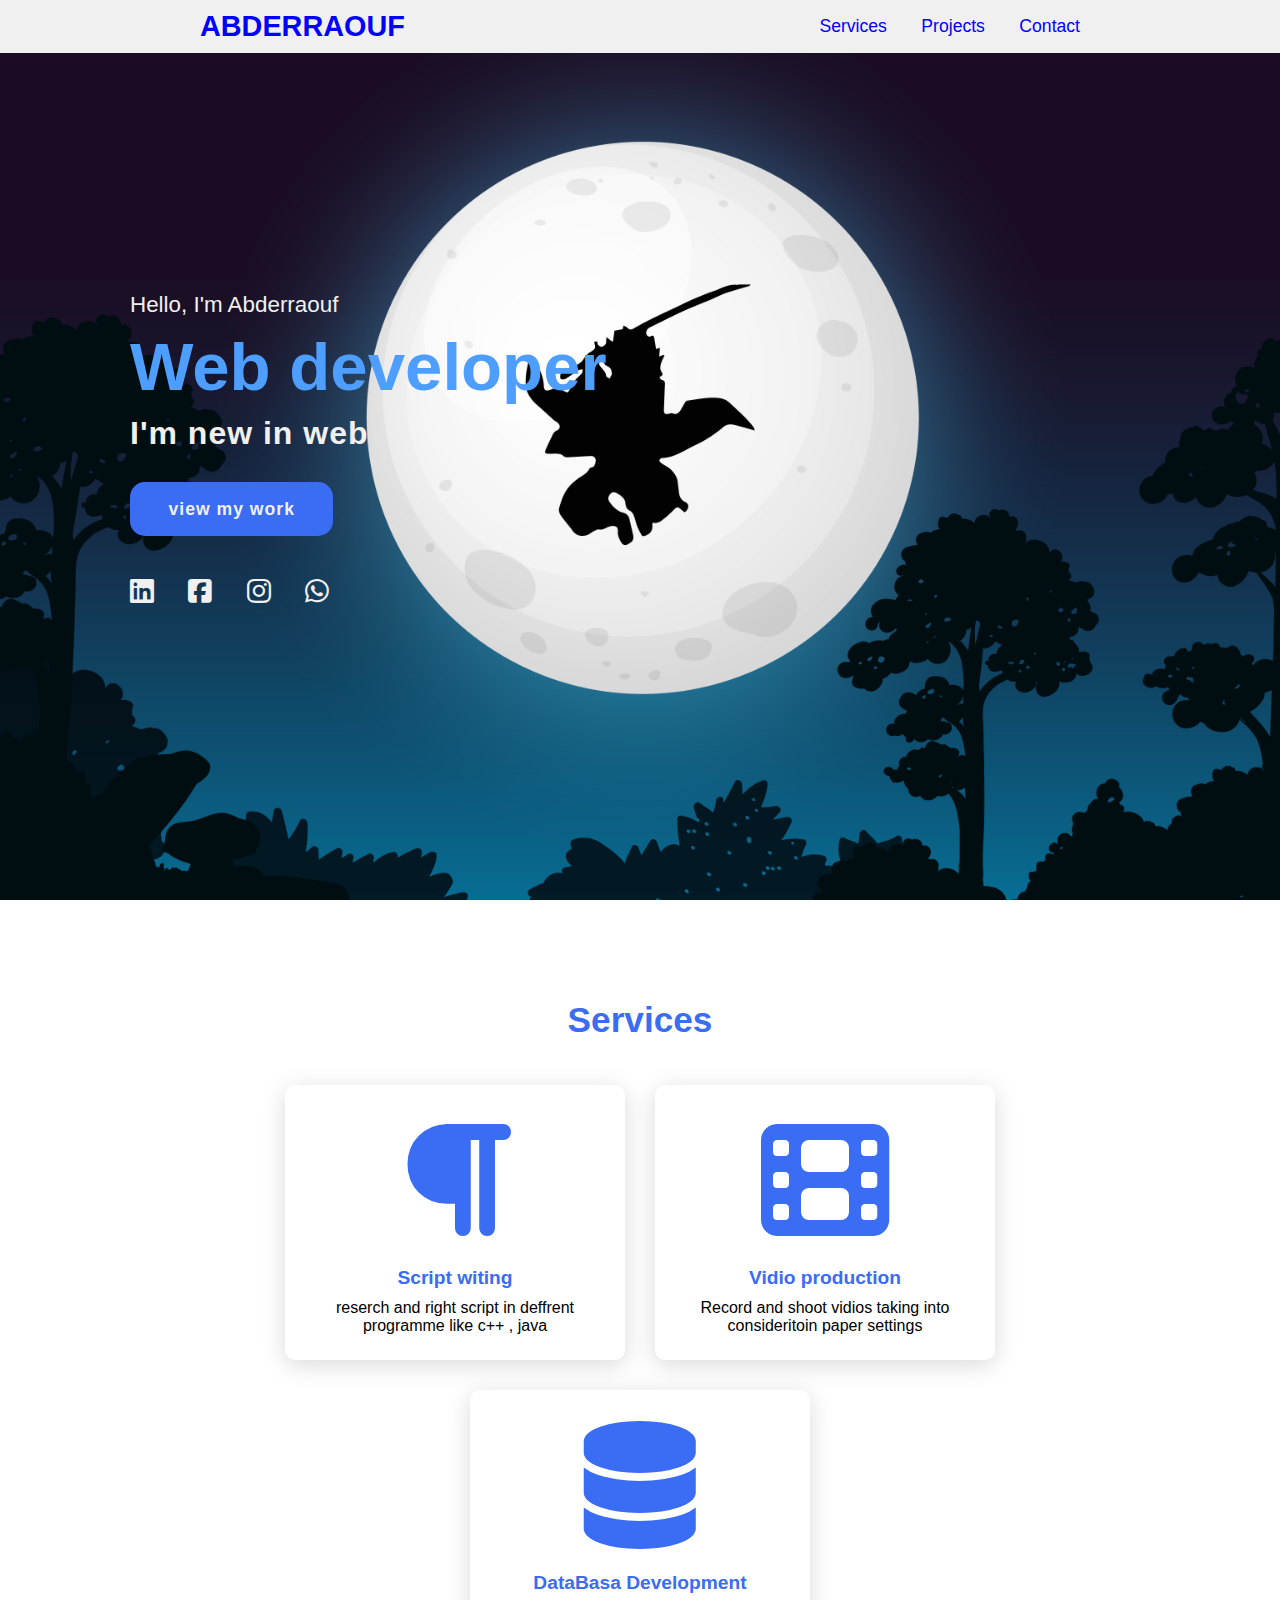
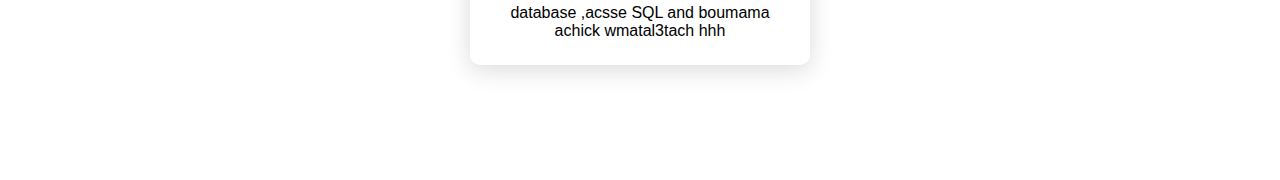
<file: Index.html>
<!DOCTYPE html>
<html lang="en">
<head>
    <meta charset="UTF-8">
    <link rel="stylesheet" href="https://cdnjs.cloudflare.com/ajax/libs/font-awesome/6.1.2/css/all.min.css">
    <link rel="stylesheet" href="style.css">
    <meta http-equiv="X-UA-Compatible" content="IE=edge">
    <meta name="description" content="This is my site">
    <meta name="viewport" content="width=device-width, initial-scale=1.0">
    <title>Document</title>
</head>
<body>
    <header>
        <a href="@" class="logo">Abderraouf</a>
        <nav class="navigation">
            <a href="@servis">Services</a>
            <a href="@project">Projects</a>
            <a href="@contact">Contact</a>

        </nav>
    </header>
    <section class="main">
        <div>
            <h2>Hello, I'm Abderraouf<br><span>Web developer</span></h2>
            <h3>I'm new in web </h3>
            <a href="@" class="main_butt">view my work</a>
        <div class="social-icons">
            <a hreflang="@"><i class="fa-brands fa-linkedin"></i></a>
            <a hreflang="@"><i class="fa-brands fa-square-facebook"></i></a>
            <a hreflang="@"><i class="fa-brands fa-instagram"></i></a>
            <a hreflang="@"><i class="fa-brands fa-whatsapp"></i></a>
        </div>
        </div>
    </section>
    <section class="cards" id="services">
        <h2 class="title">Services</h2>
        <div class="content">
            <div class="card">
                <div class="icon">
                    <i class="fa-solid fa-paragraph"></i>
                </div>
                <div class="info">
                    <h3>Script witing</h3>
                    <p>reserch and right script in deffrent programme like c++ , java</p>
                </div>
            </div>
            <div class="card">
                <div class="icon">
                    <i class="fa-solid fa-film"></i>
                </div>
                <div class="info">
                    <h3>Vidio production</h3>
                    <p>Record and shoot vidios taking into consideritoin paper settings</p>
                </div>
            </div>
            <div class="card">
                <div class="icon">
                    <i class="fa-solid fa-database"></i>
                </div>
                <div class="info">
                    <h3>DataBasa Development</h3>
                    <p>database ,acsse SQL and boumama achick wmatal3tach hhh</p>
                </div>
            </div>
        </div>

    </section>
</body>
</html>
</file>
<file: style.css>
*{
    font-family: Arial, Helvetica, sans-serif;
    margin: 0;
    padding: 0;
    box-sizing: border-box;
    scroll-behavior: smooth;
}
header{
    background-color: #f0f0f0;
    width: 100%;
    position: fixed;
    z-index: 999;
    display: flex;
    justify-content: space-between;
    align-items: center;
    padding: 10px 200px;
}
.logo{
    text-decoration: none;
    color: blue;
    text-transform: uppercase;
    font-weight: 700;
    font-size: 1.8em;
}
.navigation a{
    color: blue;
    text-decoration: none;
    font-size: 1.1em;
    font-weight: 500;
    padding-left: 30px;
}
.navigation a:hover{
    color: purple;
}
section{
    padding: 100px 130px;
}
.main{
    width: 100%;
    min-height: 100vh;
    display: flex;
    align-items: center;
    background: url(images/background.jpeg.png) no-repeat;
    background-size: cover;
    background-position: center;
    background-attachment: fixed;
}
.main h2{
    color: #f0f0f0;
    font-size: 1.4em;
    font-weight: 500;
}
.main h2 span{
    display: inline-block;
    margin-top: 10px;
    color: #4e9eff ;
    font-size: 3em;
    font-weight: 600;
}
.main h3 {
    color: #f0f0f0;
    font-size: 2em;
    font-weight: 700;
    letter-spacing: 1px;
    margin-top: 10px;
    margin-bottom: 30px;
}
.main_butt{
    color: #f0f0f0;
    background-color: #3a6cf4;
    text-decoration: none;
    font-size: 1.1em;
    font-weight: 600;
    display: inline-block;
    padding: 0.9375em 2.1875em;
    letter-spacing: 1px;
    border-radius: 1px;
    border-radius: 15px;
    margin-bottom: 40px;
    transition: 0.7s ease;
}
.main_butt:hover{
    background-color: #0a49f6;
    transform: scale(1.1);
}
.social-icons a{
    color: #f0f0f0;
    font-size: 1.7em;
    padding-right: 30px;
}
.title{
    display: flex;
    justify-content: center;
    color: #3a6cf4;
    font-size: 2.2em;
    font-weight: 800;
    margin-bottom: 30px;
}
.content{
    display: flex;
    justify-content: center;
    flex-direction: row;
    flex-wrap: wrap;
}
.card{
    background-color: #fff;
    width: 21.25em;
    box-shadow: 0 5px 25px rgba(1, 1,1,15%);
    border-radius: 10px;
    padding: 25px;
    margin:15px ;
    transition: 0.7s ease ;
}
.card:hover{
    transform:scale(1.1) ;
}
.icon{
    color: #3a6cf4;
    font-size: 8em;
    text-align: center;
}
.info{
    text-align: center;
}
.info h3{
    color: #3a6cf4;
    font-size: 1.2em;
    font-weight: 700;
    margin: 10px;
}
</file>
